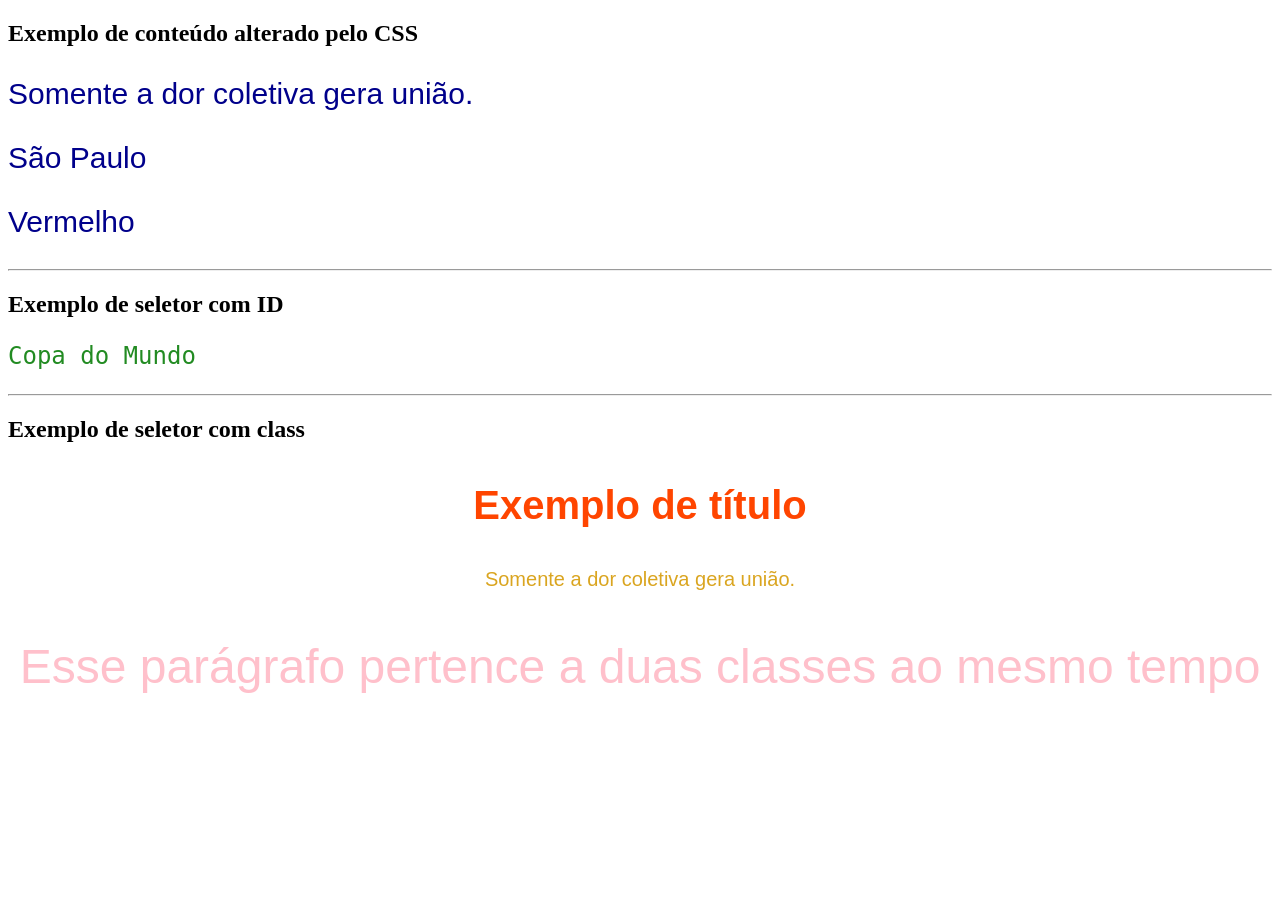
<file: aula01/index.html>
<!DOCTYPE html>
<html lang="pt-br">
<head>
  <meta charset="UTF-8">
  <meta name="viewport" content="width=device-width, initial-scale=1.0">
  <title>Aula 01 CSS</title>

  <style>

    p {
      color: darkblue;
      font-size: 30px;
      font-family: sans-serif;
    }

    #paragrafo-id {
      color: forestgreen;
      font-size: 24px;
      font-family: monospace;
    }

    .centro {
      font-size: 20px;
      font-family: 'Trebuchet MS', 'Lucida Sans Unicode', 'Lucida Grande', 'Lucida Sans', Arial, sans-serif;
      color: goldenrod;
      text-align: center;
    }

    h3.centro {
      font-size: 40px;
      color: orangered;
    }

    p.largo {
      color: pink;
      font-size: 300%;
    }

  </style>

</head>
<body>
  
  <!-- Introdução ao CSS -->

  <h2>Exemplo de conteúdo alterado pelo CSS</h2>

  <p>Somente a dor coletiva gera união.</p>

  <p>São Paulo</p>

  <p>Vermelho</p>

  <hr>

  <h2>Exemplo de seletor com ID</h2>

  <p id="paragrafo-id">Copa do Mundo</p>

  <hr>

  <h2>Exemplo de seletor com class</h2>

  <h3 class="centro">Exemplo de título</h3>

  <p class="centro">Somente a dor coletiva gera união.</p>

  <p class="centro largo">Esse parágrafo pertence a duas classes ao mesmo tempo</p>

</body>
</html>
</file>
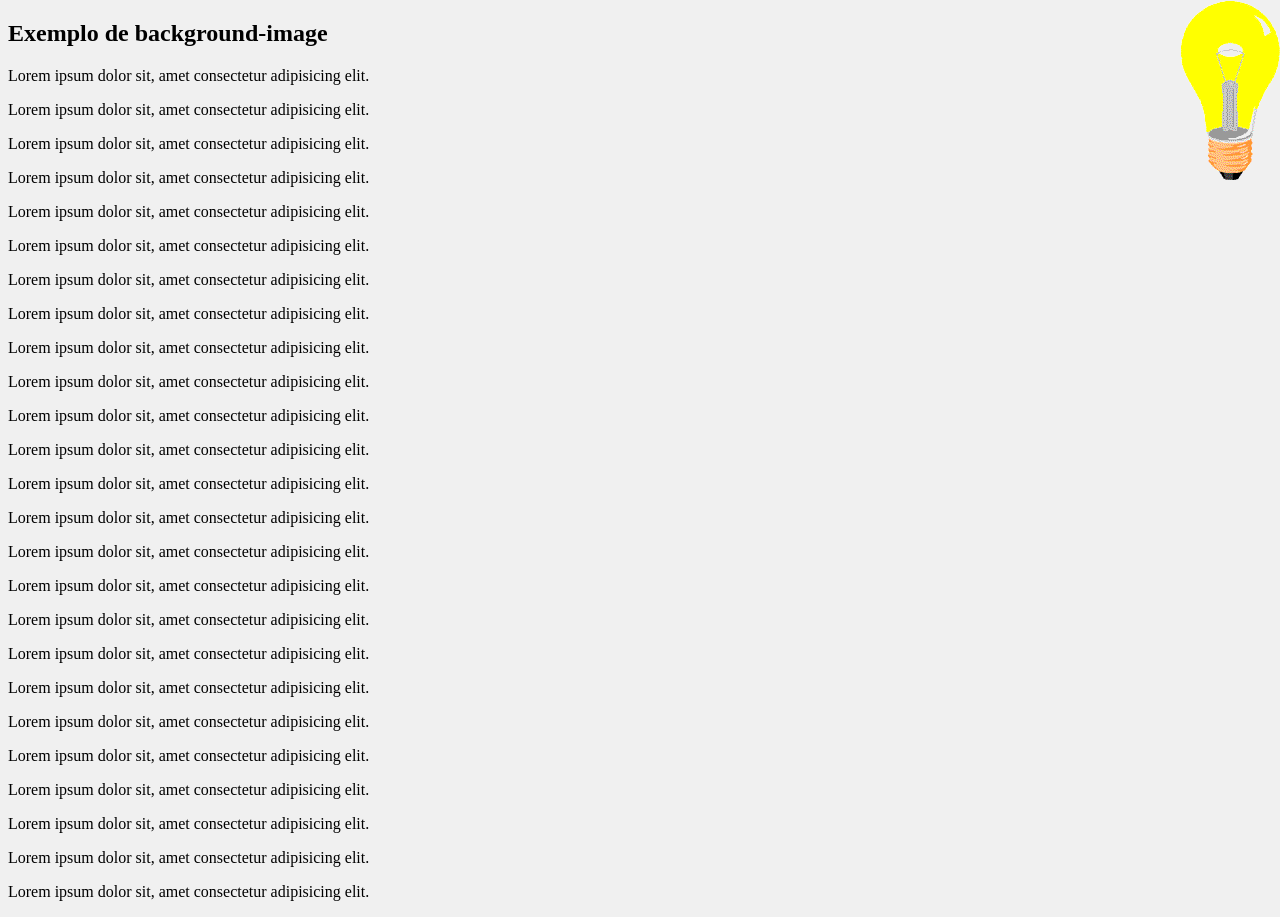
<file: aula02/index.html>
<!doctype html>
<html lang="pt-br">
  <head>
    <meta charset="UTF-8" />
    <meta name="viewport" content="width=device-width, initial-scale=1.0" />

    <link rel="stylesheet" href="./css/style.css">

    <title>Aula 02 CSS</title>
  </head>
  <body>

    <!-- Continuação das propriedades de background no CSS -->

    <!-- Utilizando o background-image -->

    <h2>Exemplo de background-image</h2>

    <p>Lorem ipsum dolor sit, amet consectetur adipisicing elit.</p>
    <p>Lorem ipsum dolor sit, amet consectetur adipisicing elit.</p>
    <p>Lorem ipsum dolor sit, amet consectetur adipisicing elit.</p>
    <p>Lorem ipsum dolor sit, amet consectetur adipisicing elit.</p>
    <p>Lorem ipsum dolor sit, amet consectetur adipisicing elit.</p>
    <p>Lorem ipsum dolor sit, amet consectetur adipisicing elit.</p>
    <p>Lorem ipsum dolor sit, amet consectetur adipisicing elit.</p>
    <p>Lorem ipsum dolor sit, amet consectetur adipisicing elit.</p>
    <p>Lorem ipsum dolor sit, amet consectetur adipisicing elit.</p>
    <p>Lorem ipsum dolor sit, amet consectetur adipisicing elit.</p><p>Lorem ipsum dolor sit, amet consectetur adipisicing elit.</p><p>Lorem ipsum dolor sit, amet consectetur adipisicing elit.</p><p>Lorem ipsum dolor sit, amet consectetur adipisicing elit.</p><p>Lorem ipsum dolor sit, amet consectetur adipisicing elit.</p><p>Lorem ipsum dolor sit, amet consectetur adipisicing elit.</p><p>Lorem ipsum dolor sit, amet consectetur adipisicing elit.</p><p>Lorem ipsum dolor sit, amet consectetur adipisicing elit.</p><p>Lorem ipsum dolor sit, amet consectetur adipisicing elit.</p><p>Lorem ipsum dolor sit, amet consectetur adipisicing elit.</p><p>Lorem ipsum dolor sit, amet consectetur adipisicing elit.</p><p>Lorem ipsum dolor sit, amet consectetur adipisicing elit.</p><p>Lorem ipsum dolor sit, amet consectetur adipisicing elit.</p><p>Lorem ipsum dolor sit, amet consectetur adipisicing elit.</p><p>Lorem ipsum dolor sit, amet consectetur adipisicing elit.</p><p>Lorem ipsum dolor sit, amet consectetur adipisicing elit.</p>

  </body>
</html>
</file>
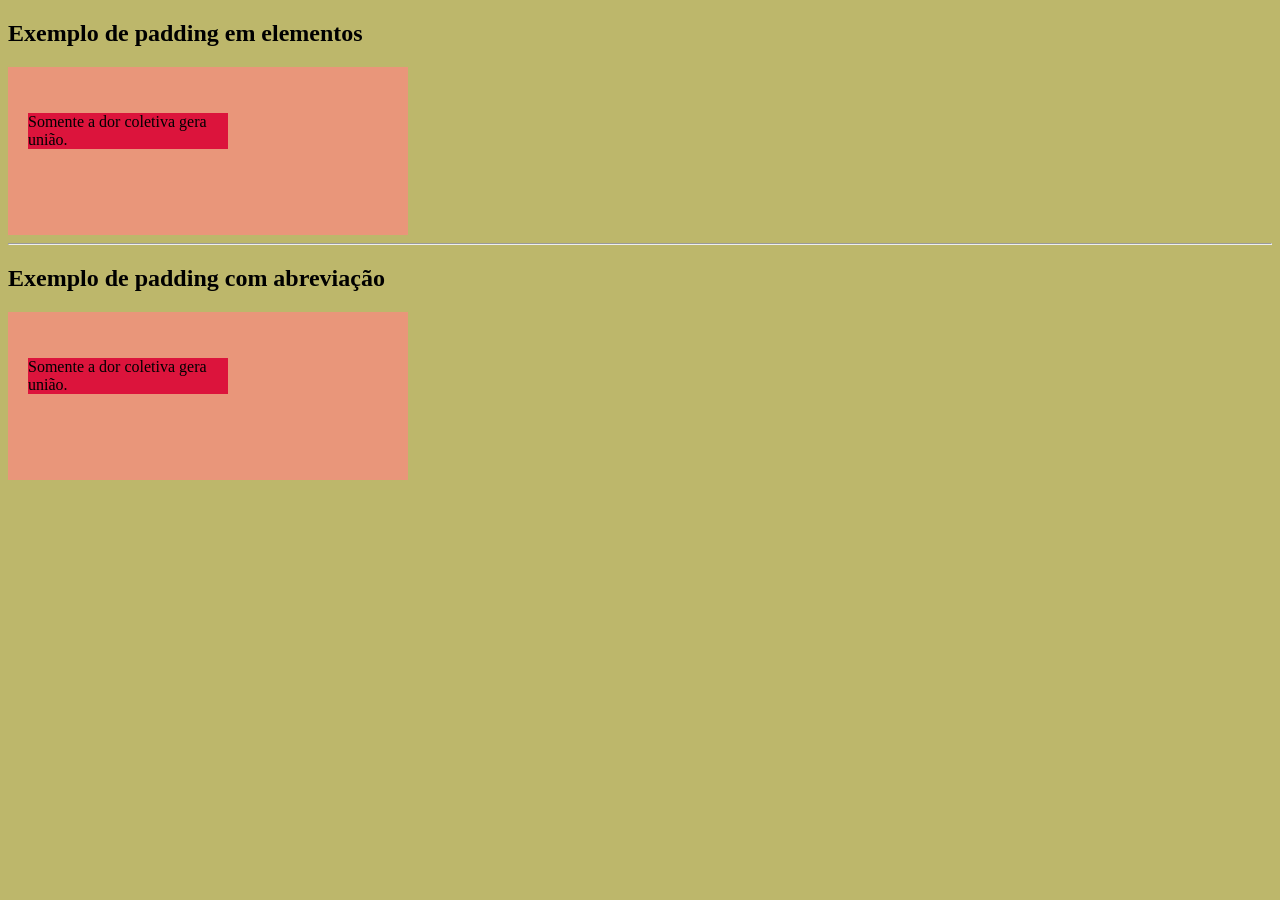
<file: aula03/index.html>
<!DOCTYPE html>
<html lang="pt-br">
<head>
  <meta charset="UTF-8">
  <meta name="viewport" content="width=device-width, initial-scale=1.0">

  <link rel="stylesheet" href="./css/style.css">

  <title>Aula 03 CSS</title>
</head>
<body>
  
  <!-- Definindo paddings (espaçamento interno) em elementos -->

  <h2>Exemplo de padding em elementos</h2>

  <div class="div1">
    <p class="p1">Somente a dor coletiva gera união.</p>
  </div>

  <hr>

  <h2>Exemplo de padding com abreviação</h2>

  <div class="div2">
    <p class="p2">Somente a dor coletiva gera união.</p>
  </div>

</body>
</html>
</file>
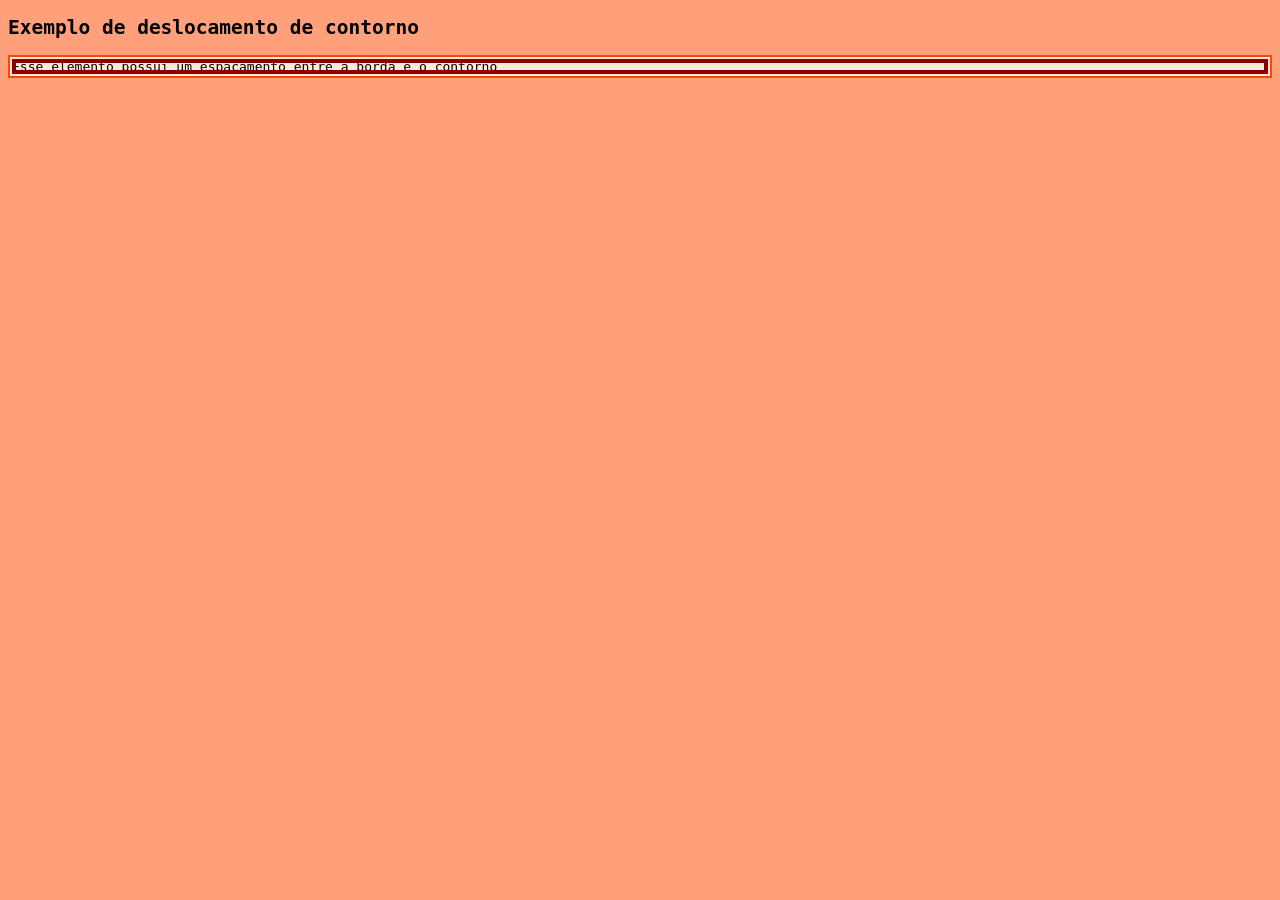
<file: aula04/index.html>
<!DOCTYPE html>
<html lang="pt-br">
<head>
  <meta charset="UTF-8">
  <meta name="viewport" content="width=device-width, initial-scale=1.0">

  <link rel="stylesheet" href="./css/style.css">

  <title>Aula 04 CSS</title>
</head>
<body>
  
  <!-- Continuando contéudo sobre contornos em elementos -->

  <h2>Exemplo de deslocamento de contorno</h2>

  <p class="ex1">Esse elemento possui um espaçamento entre a borda e o contorno</p>

</body>
</html>
</file>
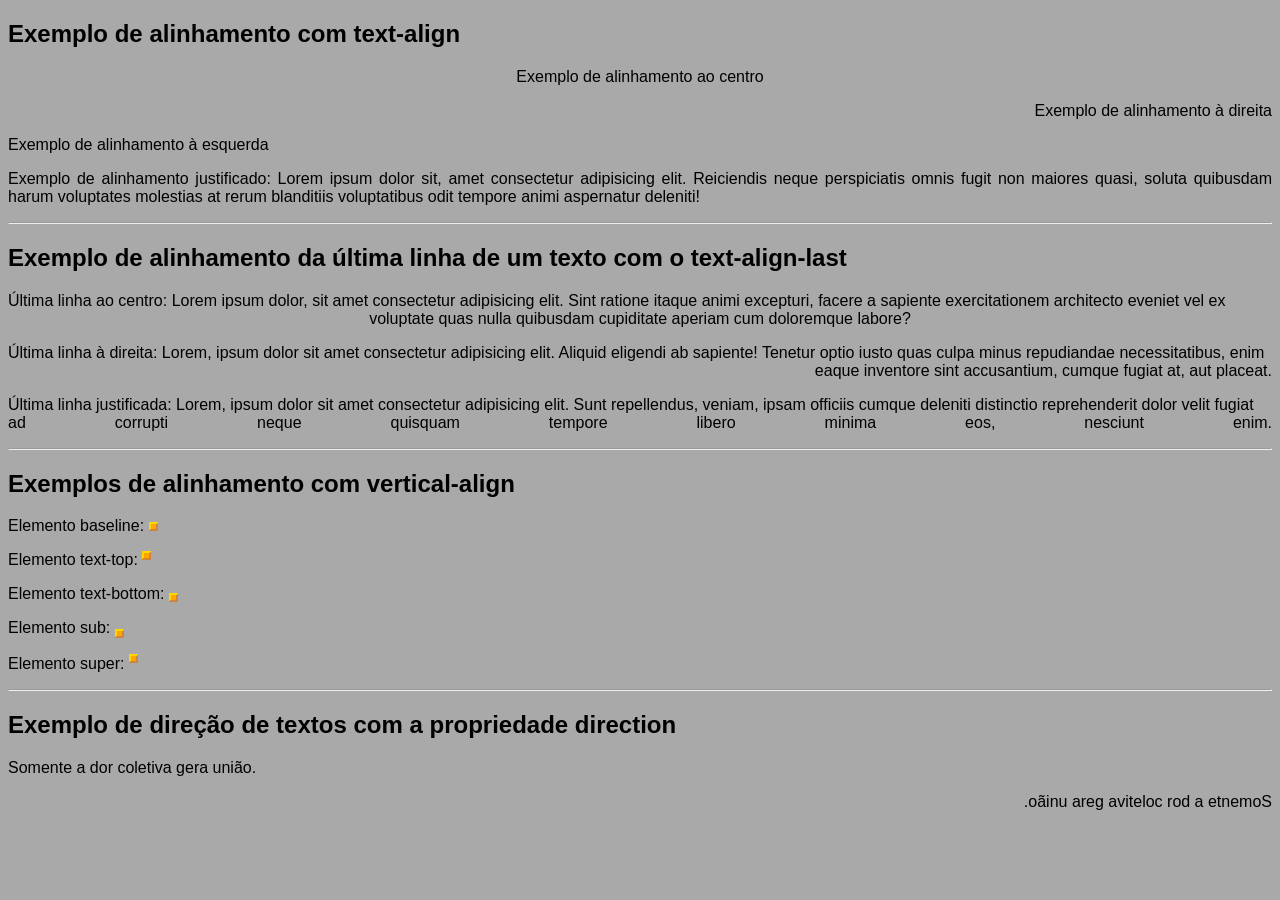
<file: aula05/index.html>
<!DOCTYPE html>
<html lang="pt-br">
<head>
  <meta charset="UTF-8">
  <meta name="viewport" content="width=device-width, initial-scale=1.0">

  <link rel="stylesheet" href="./css/style.css">

  <title>Aula 05 CSS</title>
</head>
<body>
  
  <!-- Continuando formatação de textos com CSS -->

  <h2>Exemplo de alinhamento com text-align</h2>

  <p class="p-centro">Exemplo de alinhamento ao centro</p>
  <p class="p-direita">Exemplo de alinhamento à direita</p>
  <p class="p-esquerda">Exemplo de alinhamento à esquerda</p>
  <p class="p-justificado">Exemplo de alinhamento justificado: Lorem ipsum dolor sit, amet consectetur adipisicing elit. Reiciendis neque perspiciatis omnis fugit non maiores quasi, soluta quibusdam harum voluptates molestias at rerum blanditiis voluptatibus odit tempore animi aspernatur deleniti!</p>

  <hr>

  <h2>Exemplo de alinhamento da última linha de um texto com o text-align-last</h2>

  <p class="ul-centro">Última linha ao centro: Lorem ipsum dolor, sit amet consectetur adipisicing elit. Sint ratione itaque animi excepturi, facere a sapiente exercitationem architecto eveniet vel ex voluptate quas nulla quibusdam cupiditate aperiam cum doloremque labore?</p>
  <p class="ul-direita">Última linha à direita: Lorem, ipsum dolor sit amet consectetur adipisicing elit. Aliquid eligendi ab sapiente! Tenetur optio iusto quas culpa minus repudiandae necessitatibus, enim eaque inventore sint accusantium, cumque fugiat at, aut placeat.</p>
  <p class="ul-justificada">Última linha justificada: Lorem, ipsum dolor sit amet consectetur adipisicing elit. Sunt repellendus, veniam, ipsam officiis cumque deleniti distinctio reprehenderit dolor velit fugiat ad corrupti neque quisquam tempore libero minima eos, nesciunt enim.</p>

  <hr>

  <h2>Exemplos de alinhamento com vertical-align</h2>

  <p>Elemento baseline: <img src="quadrado.gif" width="9" height="9" class="baseline"></p>
  
  <p>Elemento text-top: <img src="quadrado.gif" width="9" height="9" class="text-top"></p>

  <p>Elemento text-bottom: <img src="quadrado.gif" width="9" height="9" class="text-bottom"></p>

  <p>Elemento sub: <img src="quadrado.gif" width="9" height="9" class="sub"></p>

  <p>Elemento super: <img src="quadrado.gif" width="9" height="9" class="super"></p>

  <hr>

  <h2>Exemplo de direção de textos com a propriedade direction</h2>

  <p>Somente a dor coletiva gera união.</p>

  <p class="p-direction">Somente a dor coletiva gera união.</p>


</body>
</html>
</file>
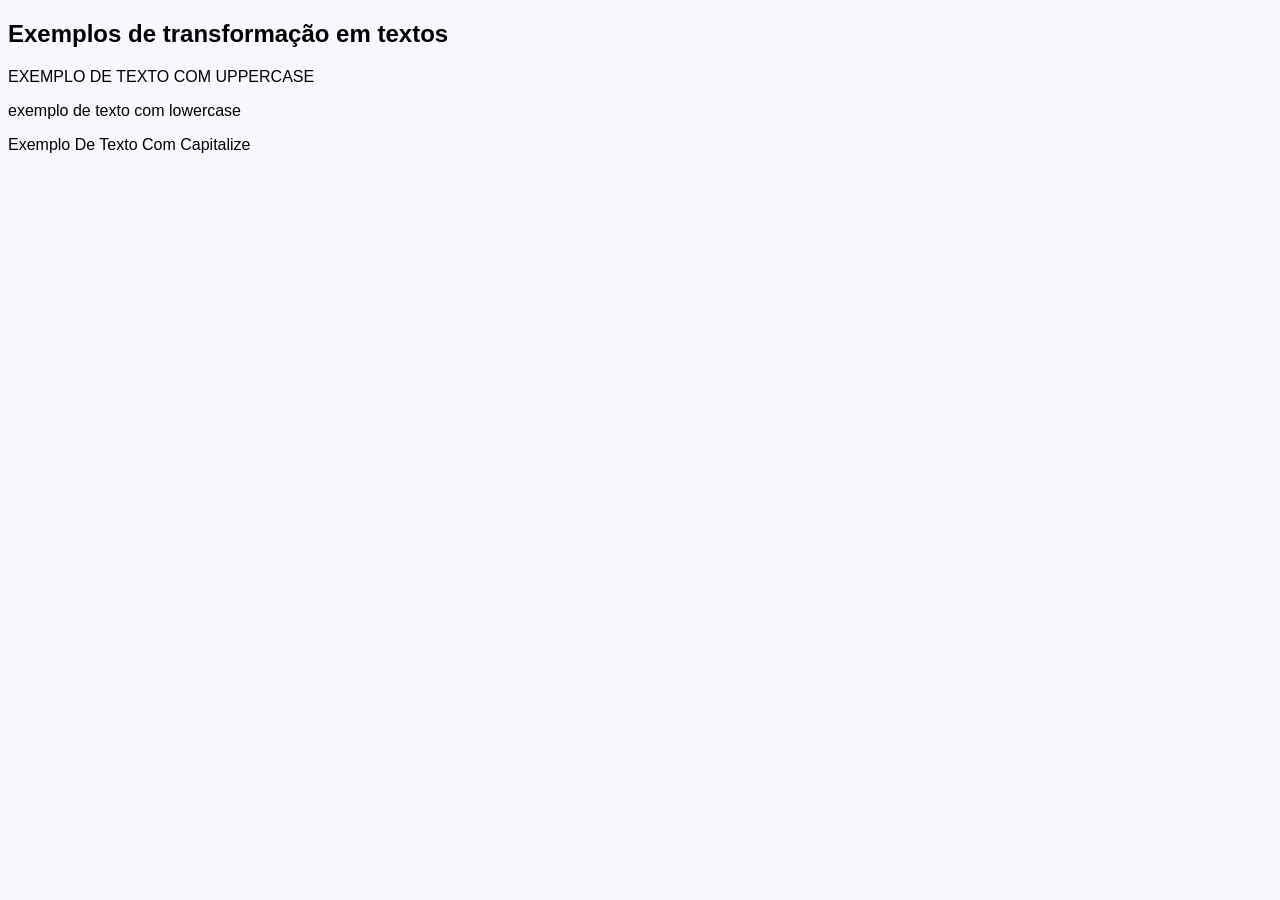
<file: aula06/index.html>
<!DOCTYPE html>
<html lang="pt-br">
<head>
  <meta charset="UTF-8">
  <meta name="viewport" content="width=device-width, initial-scale=1.0">

  <link rel="stylesheet" href="./css/style.css">

  <title>Aula 06 CSS</title>
</head>
<body>
  
  <!-- Atribuindo transformação de texto com CSS -->

  <h2>Exemplos de transformação em textos</h2>

  <p class="p-uppercase">Exemplo de texto com Uppercase</p>
  <p class="p-lowercase">Exemplo de texto com Lowercase</p>
  <p class="p-capitalize">Exemplo de texto com Capitalize</p>

</body>
</html>
</file>
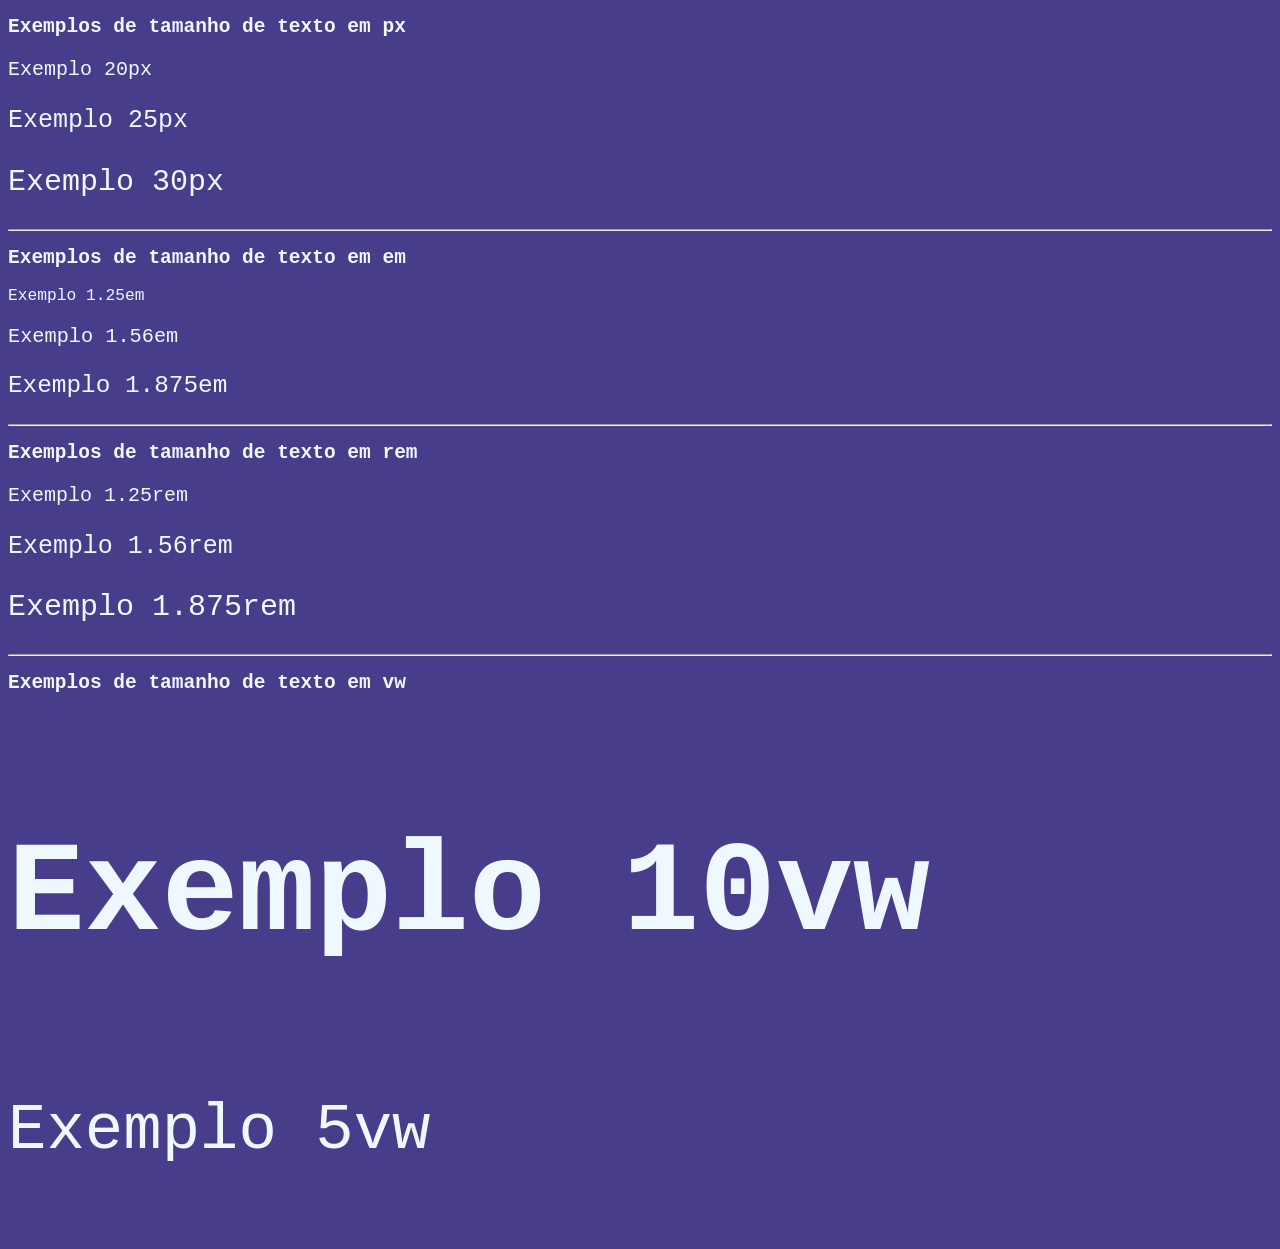
<file: aula07/index.html>
<!DOCTYPE html>
<html lang="pt-br">
<head>
  <meta charset="UTF-8">
  <meta name="viewport" content="width=device-width, initial-scale=1.0">

  <link rel="stylesheet" href="./css/style.css">

  <title>Aula 07 CSS</title>
</head>
<body>
  
  <!-- Definindo tamanhos de texto -->

  <h2>Exemplos de tamanho de texto em px</h2>

  <p class="p-20px">Exemplo 20px</p>
  <p class="p-25px">Exemplo 25px</p>
  <p class="p-30px">Exemplo 30px</p>

  <hr>

  <h2>Exemplos de tamanho de texto em em</h2>

  <p class="p-em-ex1">Exemplo 1.25em</p>
  <p class="p-em-ex2">Exemplo 1.56em</p>
  <p class="p-em-ex3">Exemplo 1.875em</p>

  <hr>

  <!-- Continuação da aula anterior -->

  <h2>Exemplos de tamanho de texto em rem</h2>

  <p class="p-rem-ex1">Exemplo 1.25rem</p>
  <p class="p-rem-ex2">Exemplo 1.56rem</p>
  <p class="p-rem-ex3">Exemplo 1.875rem</p>

  <hr>

  <h2>Exemplos de tamanho de texto em vw</h2>

  <h3 class="h3-vw">Exemplo 10vw</h3>

  <p class="p-vw">Exemplo 5vw</p>

</body>
</html>
</file>
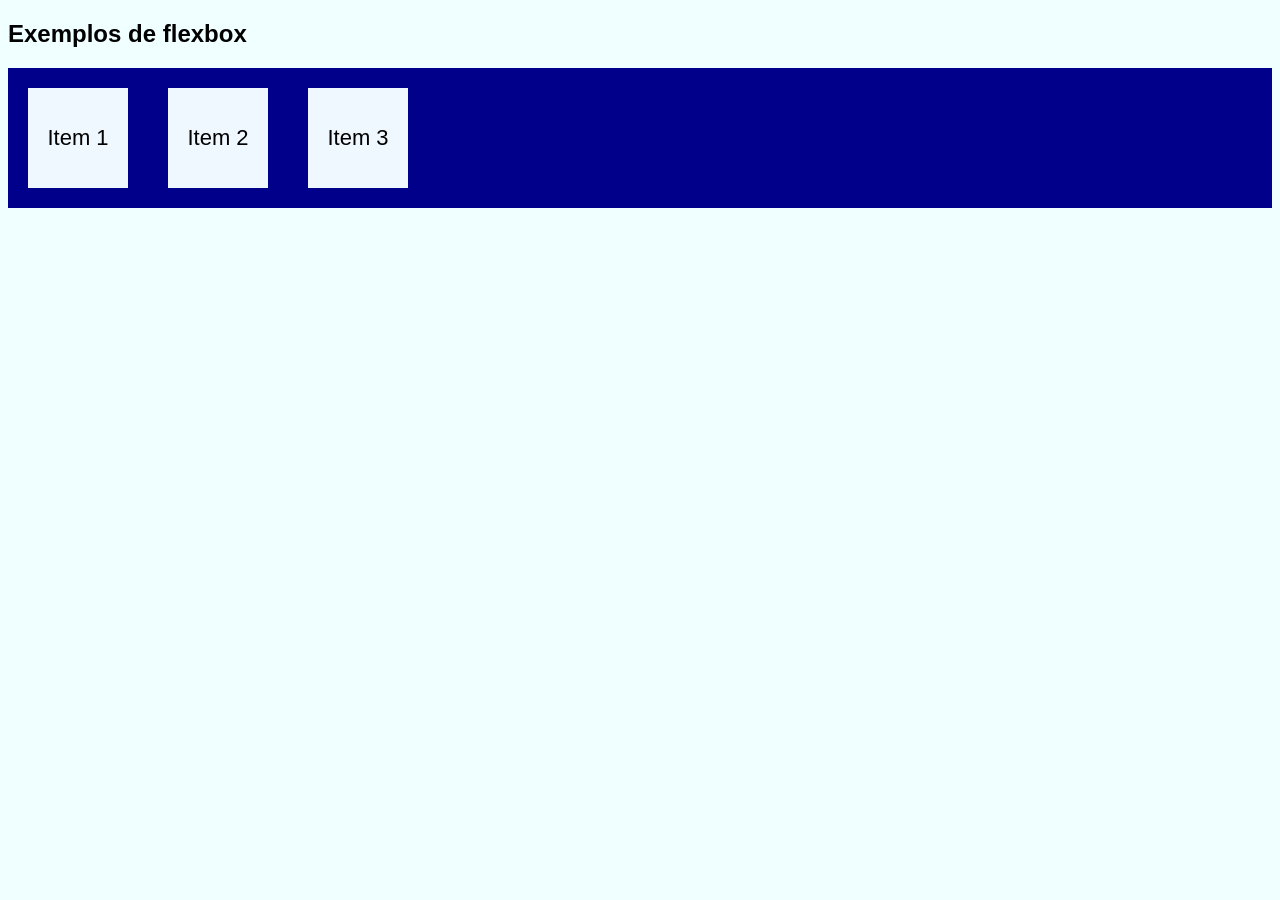
<file: aula08/index.html>
<!DOCTYPE html>
<html lang="pt-br">
<head>
  <meta charset="UTF-8">
  <meta name="viewport" content="width=device-width, initial-scale=1.0">

  <link rel="stylesheet" href="./css/style.css">

  <title>Aula 08 CSS</title>
</head>
<body>
  
  <!-- Layout Flexbox -->

  <h2>Exemplos de flexbox</h2>

  <div class="container1">
    <div>Item 1</div>
    <div>Item 2</div>
    <div>Item 3</div>
  </div>

</body>
</html>
</file>
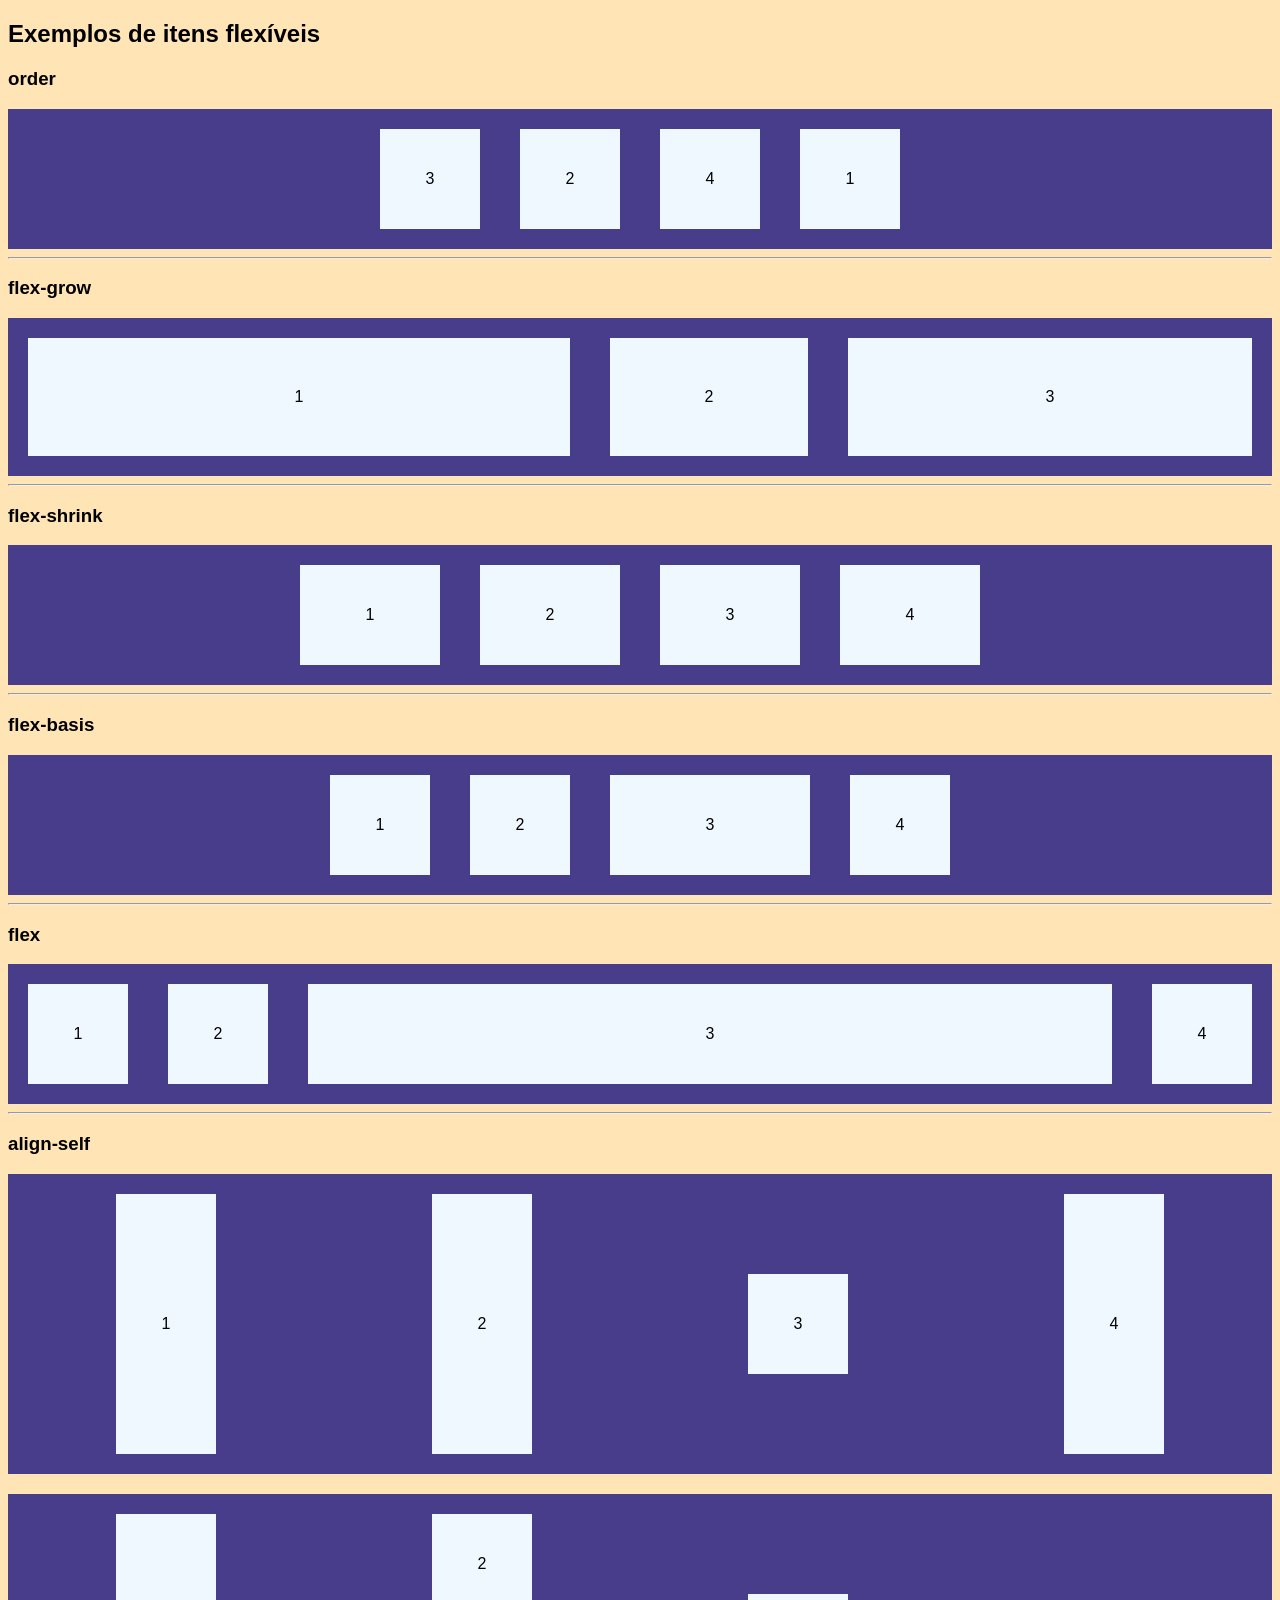
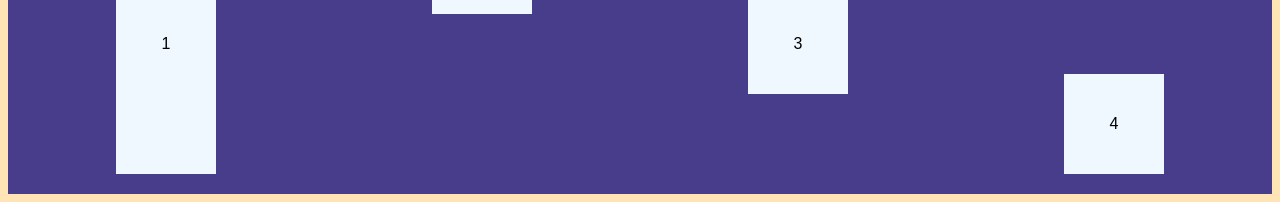
<file: aula09/index.html>
<!DOCTYPE html>
<html lang="pt-br">
<head>
  <meta charset="UTF-8">
  <meta name="viewport" content="width=device-width, initial-scale=1.0">

  <link rel="stylesheet" href="./css/style.css">

  <title>Aula 08 CSS</title>
</head>
<body>
  
  <!-- Flexbox -->

  <h2>Exemplos de itens flexíveis</h2>

  <h3>order</h3>

  <div class="ex1">
    <div id="d1">1</div>
    <div id="d2">2</div>
    <div id="d3">3</div>
    <div id="d4">4</div>
  </div>

  <hr>

  <h3>flex-grow</h3>

  <div class="ex2">
    <div id="fgi1">1</div>
    <div id="fgi2">2</div>
    <div id="fgi3">3</div>
  </div>

  <hr>

  <h3>flex-shrink</h3>

  <div class="ex3">
    <div>1</div>
    <div>2</div>
    <div id="fsi3">3</div>
    <div>4</div>
  </div>

  <hr>

  <h3>flex-basis</h3>

  <div class="ex4">
    <div>1</div>
    <div>2</div>
    <div id="fbi3">3</div>
    <div>4</div>
  </div>

  <hr>

  <h3>flex</h3>

  <div class="ex5">
    <div>1</div>
    <div>2</div>
    <div id="fi3">3</div>
    <div>4</div>
  </div>

  <hr>

  <h3>align-self</h3>

  <div class="ex6">
    <div>1</div>
    <div>2</div>
    <div id="asi3">3</div>
    <div>4</div>
  </div>

  <div class="ex7">
    <div>1</div>
    <div id="ex-asi2">2</div>
    <div id="ex-asi3">3</div>
    <div id="ex-asi4">4</div>
  </div>


</body>
</html>
</file>
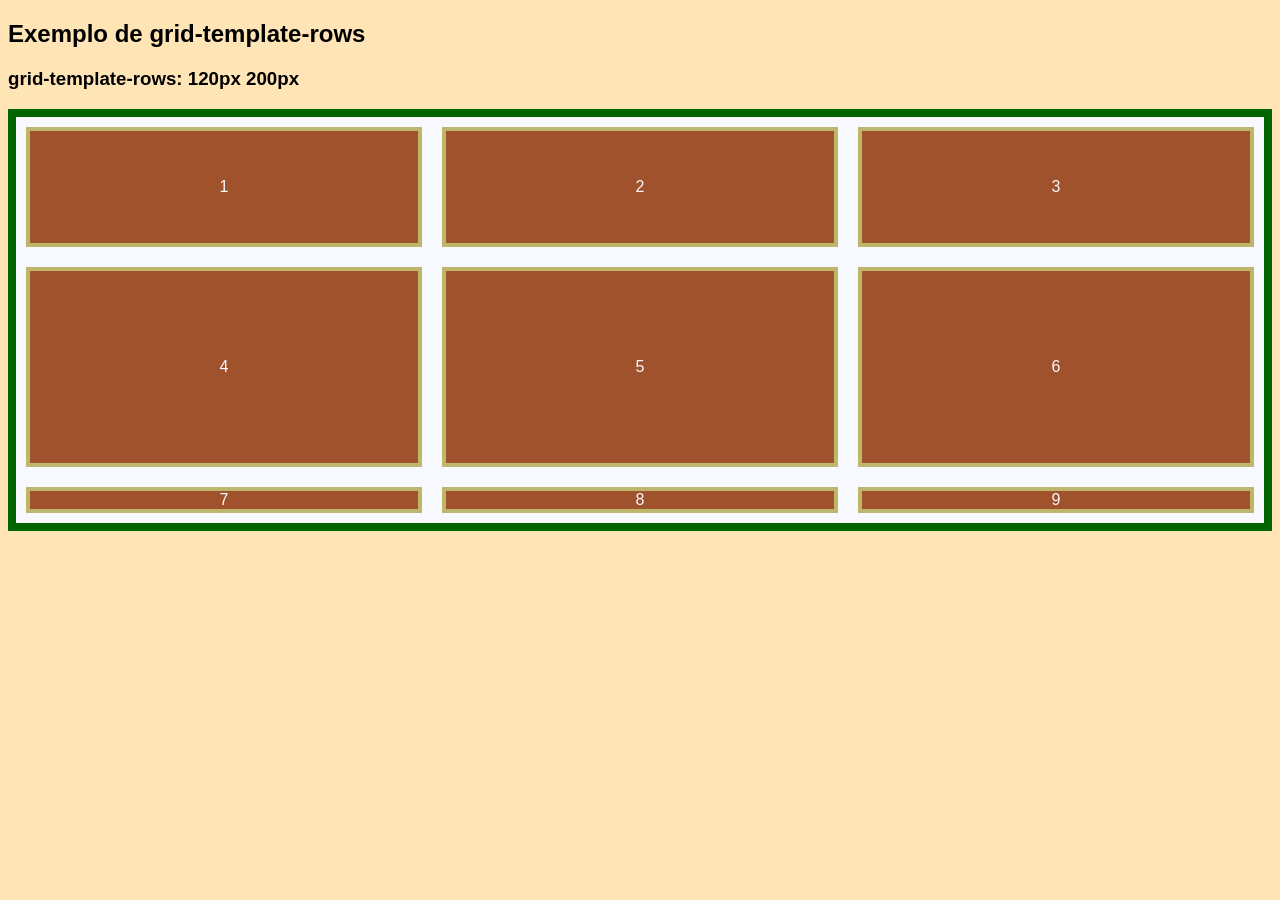
<file: aula10/index.html>
<!DOCTYPE html>
<html lang="pt-br">
<head>
  <meta charset="UTF-8">
  <meta name="viewport" content="width=device-width, initial-scale=1.0">

  <link rel="stylesheet" href="./css/style.css">

  <title>Aula 10 CSS</title>
</head>
<body>
  
  <!-- Grid Layout -->

  <h2>Exemplo de grid-template-rows</h2>

  <h3>grid-template-rows: 120px 200px</h3>

  <div class="ex1">
    <div>1</div>
    <div>2</div>
    <div>3</div>
    <div>4</div>
    <div>5</div>
    <div>6</div>
    <div>7</div>
    <div>8</div>
    <div>9</div>
  </div>

</body>
</html>
</file>
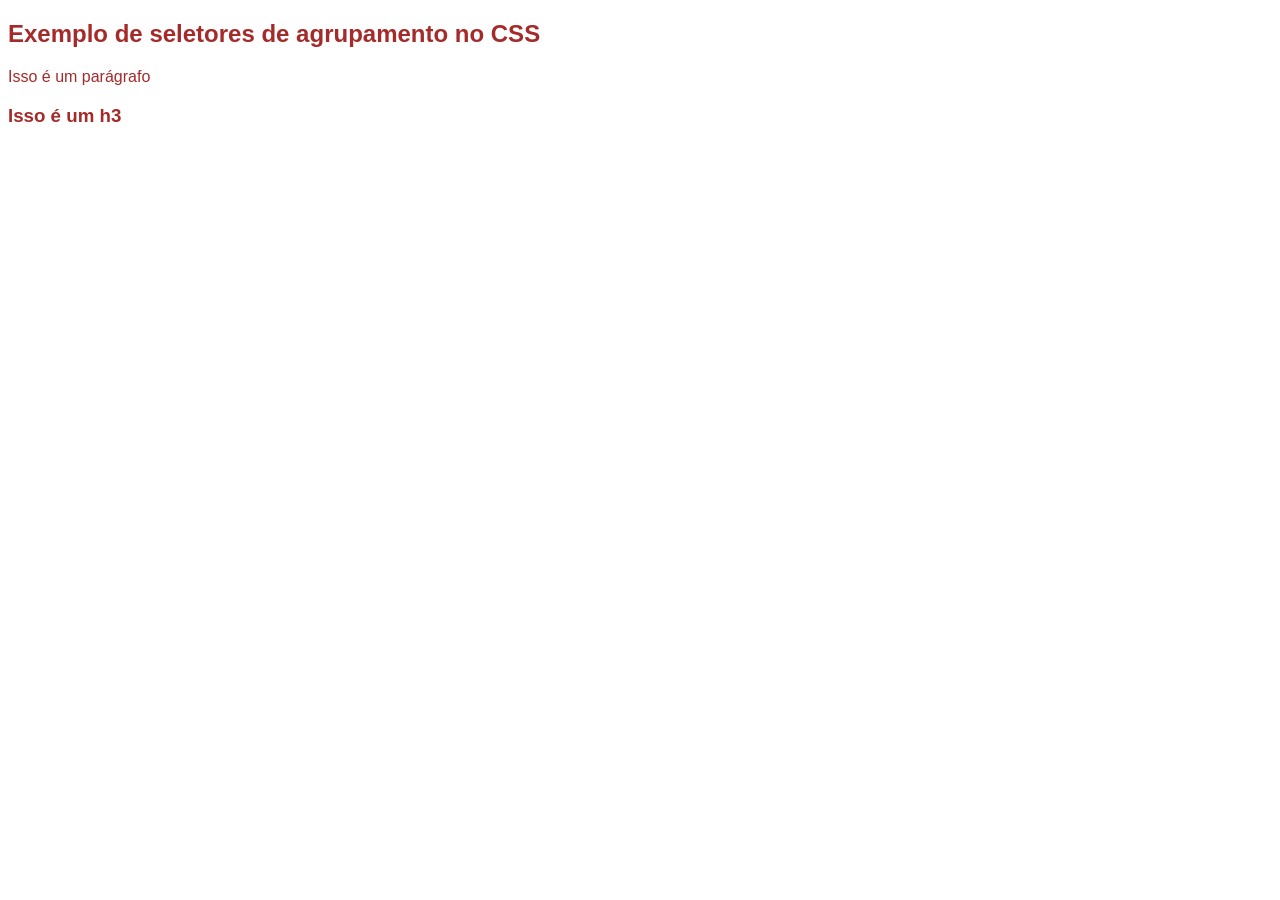
<file: aula01/index02.html>
<!DOCTYPE html>
<html lang="pt-br">
<head>
  <meta charset="UTF-8">
  <meta name="viewport" content="width=device-width, initial-scale=1.0">
  <title>Aula 01 CSS</title>

  <style>

    /* * {
      font-family: Arial, Helvetica, sans-serif;
      color: lightslategray;
    } */

    h2, p, h3 {
      color: brown;
      font-family:Verdana, Geneva, Tahoma, sans-serif ;
    }

  </style>

</head>
<body>
  
  <!-- Utilizando seletores de agrupamento no CSS -->

  <h2>Exemplo de seletores de agrupamento no CSS</h2>

  <p>Isso é um parágrafo</p>

  <h3>Isso é um h3</h3>
  
</body>
</html>
</file>
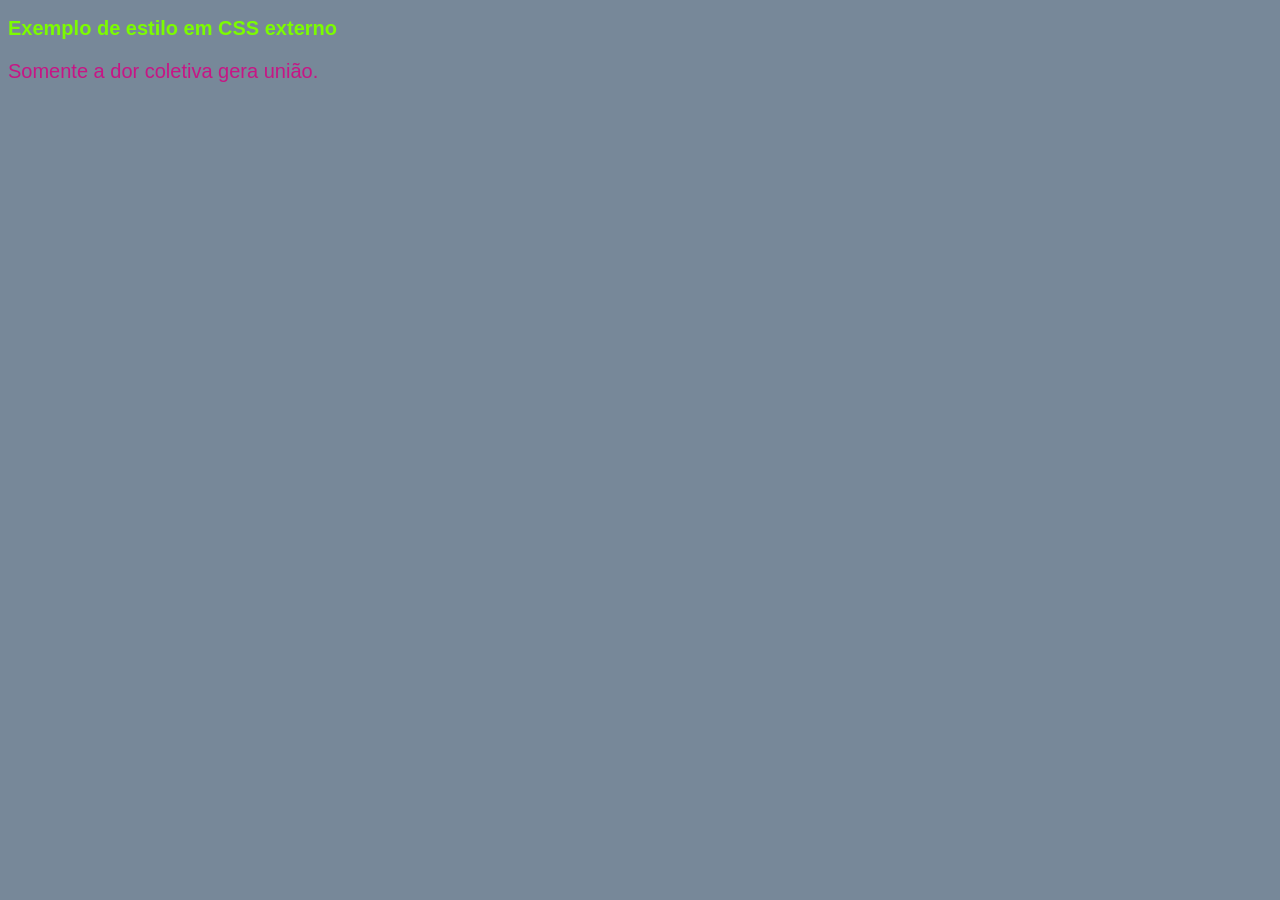
<file: aula01/index03.html>
<!DOCTYPE html>
<html lang="pt-br">
<head>
  <meta charset="UTF-8">
  <meta name="viewport" content="width=device-width, initial-scale=1.0">
  <link rel="stylesheet" href="estilo-novo.css">
  <title>Aula 01 CSS</title>

  <style>

    h2, p {
      font-size: 20px;
      font-family: sans-serif;
      font-weight: bold;
      color: lawngreen;
    }

  </style>

</head>
<body>
  
  <!-- Utilizando arquivo de CSS externo -->

  <h2>Exemplo de estilo em CSS externo</h2>

  <p style="color: mediumvioletred; font-weight: lighter;">Somente a dor coletiva gera união.</p>

</body>
</html>
</file>
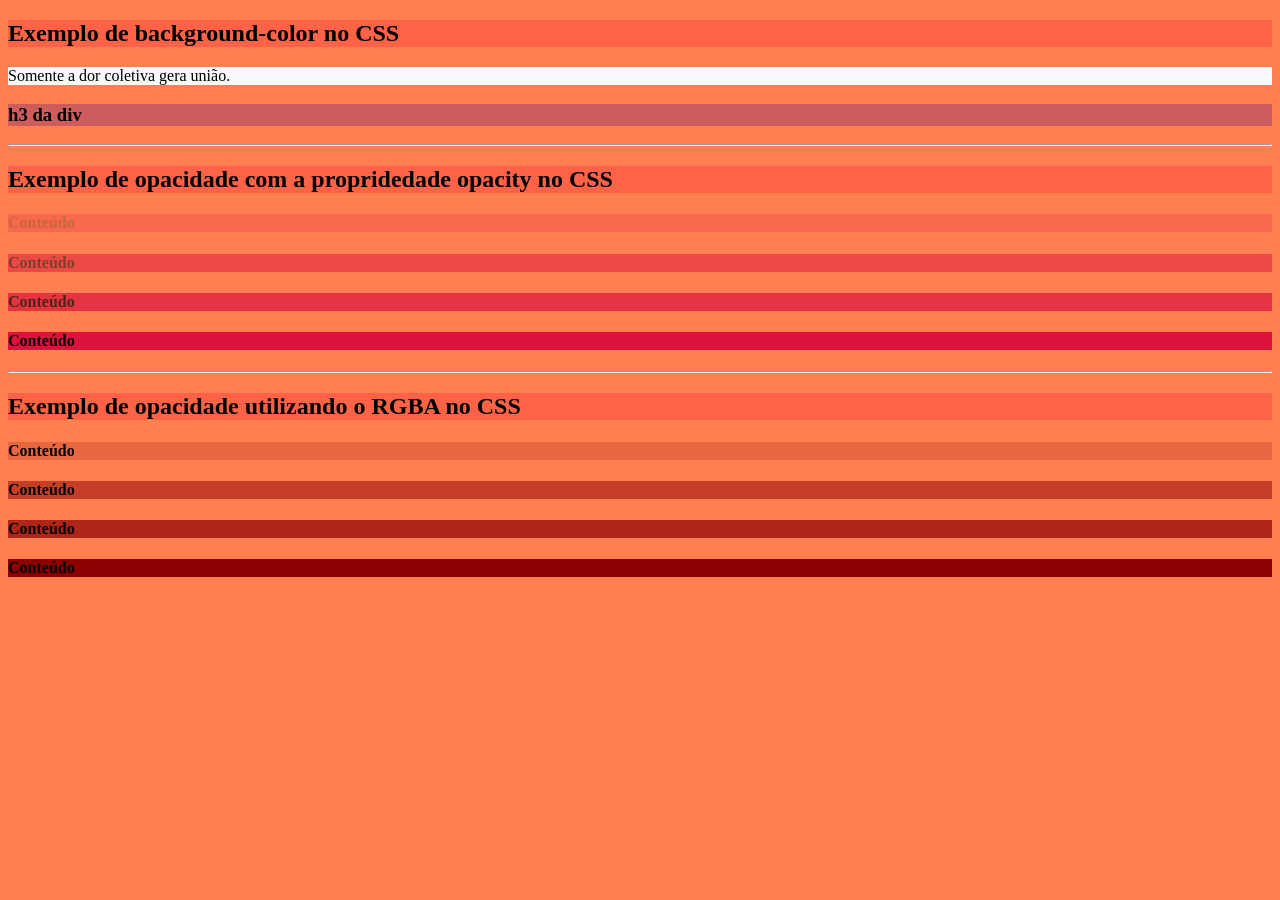
<file: aula01/index04.html>
<!DOCTYPE html>
<html lang="pt-br">
<head>
  <meta charset="UTF-8">
  <meta name="viewport" content="width=device-width, initial-scale=1.0">
  <link rel="stylesheet" href="./css/style.css">
  <title>Aula 01 CSS</title>
</head>
<body>
  
  <!-- Utilizando propridedades de background no CSS -->

  <h2>Exemplo de background-color no CSS</h2>

  <p>Somente a dor coletiva gera união.</p>

  <div>
    <h3>h3 da div</h3>
  </div>

  <hr>

  <!-- Alterando a opacidade de elementos -->

  <h2>Exemplo de opacidade com a propridedade opacity no CSS</h2>

  <div class="div1">
    <h4>Conteúdo</h4>
  </div>

  <div class="div2">
    <h4>Conteúdo</h4>
  </div>

  <div class="div3">
    <h4>Conteúdo</h4>
  </div>

  <div class="div4">
    <h4>Conteúdo</h4>
  </div>

  <hr>

  <h2>Exemplo de opacidade utilizando o RGBA no CSS</h2>

  <div id="div1">
    <h4>Conteúdo</h4>
  </div>

  <div id="div2">
    <h4>Conteúdo</h4>
  </div>

  <div id="div3">
    <h4>Conteúdo</h4>
  </div>

  <div id="div4">
    <h4>Conteúdo</h4>
  </div>

</body>
</html>
</file>
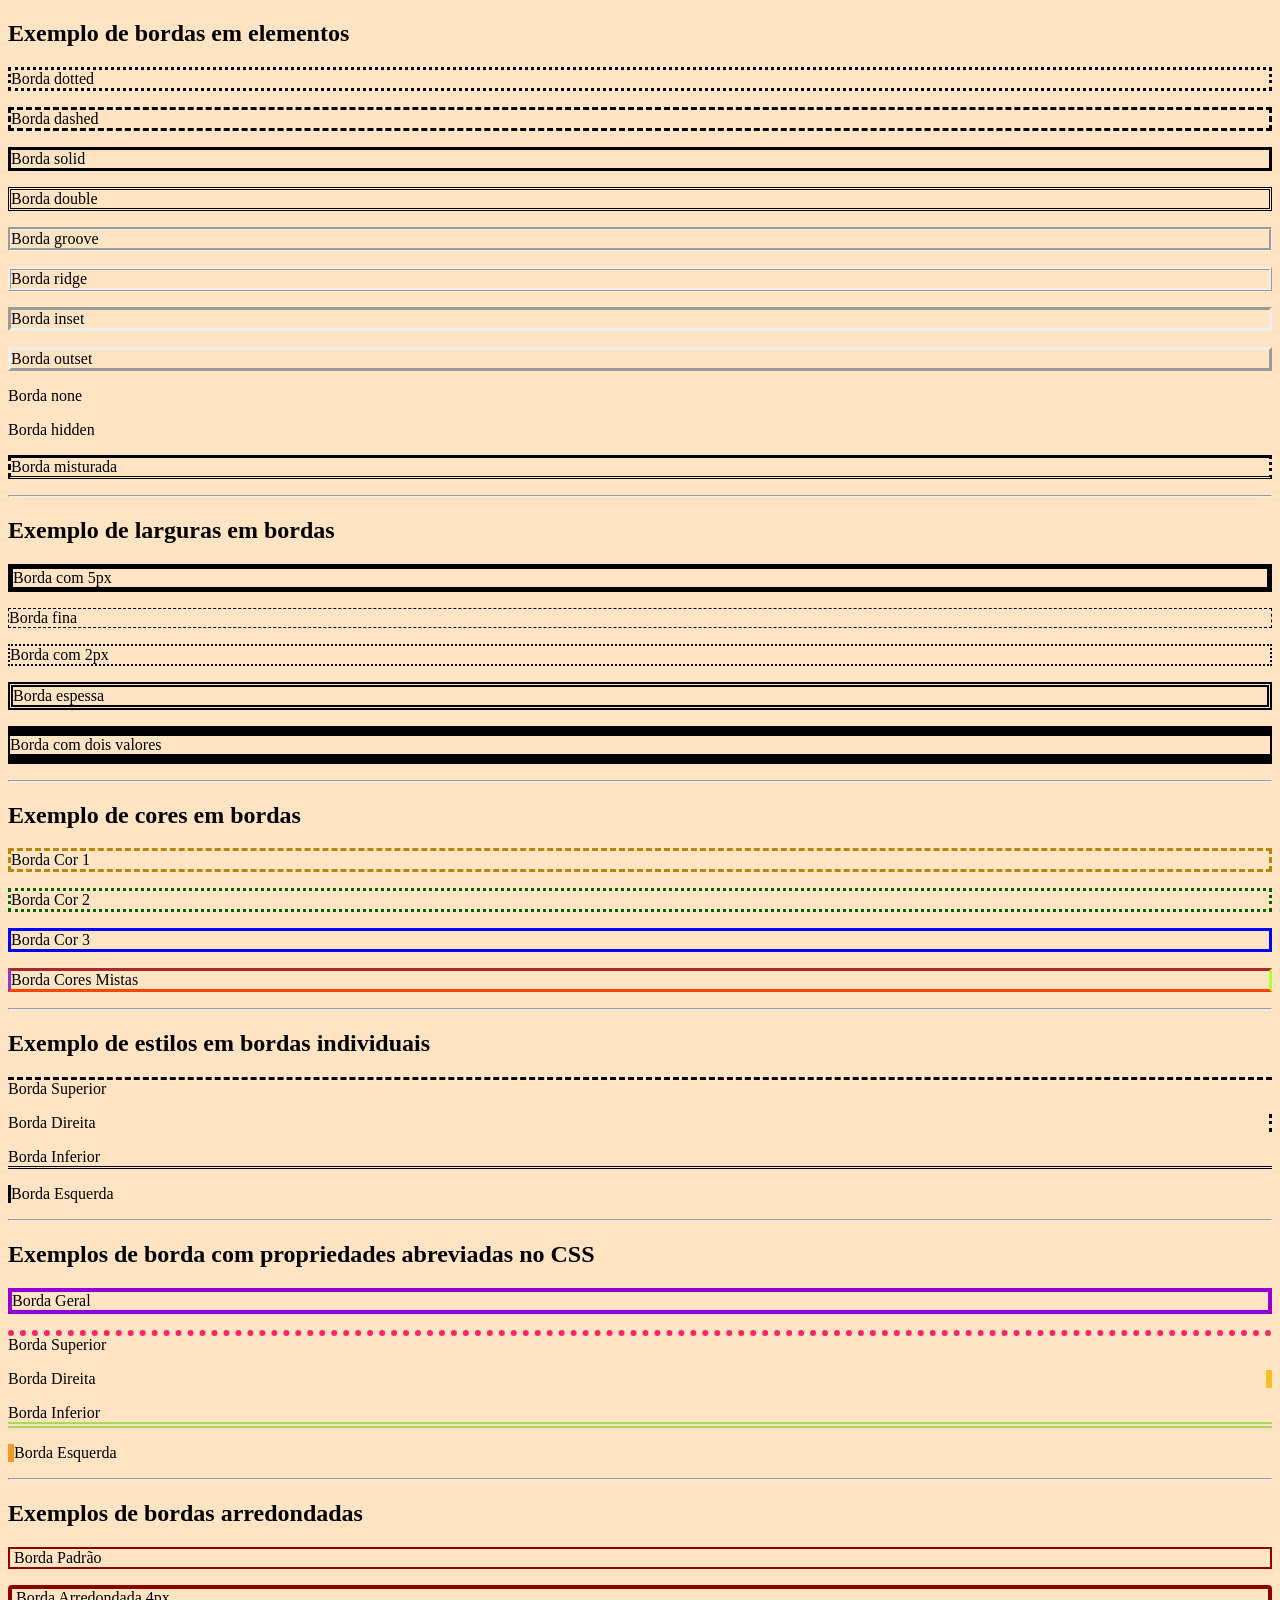
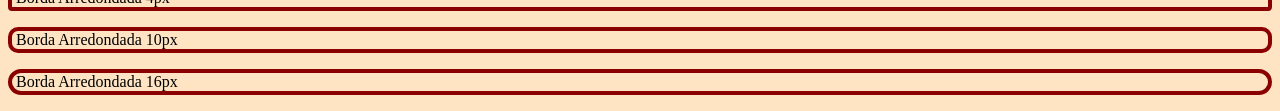
<file: aula02/index02.html>
<!DOCTYPE html>
<html lang="pt-br">
<head>
  <meta charset="UTF-8">
  <meta name="viewport" content="width=device-width, initial-scale=1.0">

  <link rel="stylesheet" href="./css/style02.css">

  <title>Aula 02 CSS</title>
</head>
<body>
  
  <!-- Definindo bordas no CSS -->

  <h2>Exemplo de bordas em elementos</h2>

  <p class="dotted">Borda dotted</p>
  <p class="dashed">Borda dashed</p>
  <p class="solid">Borda solid</p>
  <p class="double">Borda double</p>
  <p class="groove">Borda groove</p>
  <p class="ridge">Borda ridge</p>
  <p class="inset">Borda inset</p>
  <p class="outset">Borda outset</p>
  <p class="none">Borda none</p>
  <p class="hidden">Borda hidden</p>
  <p class="misto">Borda misturada</p>

  <hr>

  <h2>Exemplo de larguras em bordas</h2>

  <p class="largura-1">Borda com 5px</p>
  <p class="largura-2">Borda fina</p>
  <p class="largura-3">Borda com 2px</p>
  <p class="largura-4">Borda espessa</p>
  <p class="largura-5">Borda com dois valores</p>

  <hr>

  <h2>Exemplo de cores em bordas</h2>

  <p class="cor-1">Borda Cor 1</p>
  <p class="cor-2">Borda Cor 2</p>
  <p class="cor-3">Borda Cor 3</p>
  <p class="cor-4">Borda Cores Mistas</p>

  <hr>

  <h2>Exemplo de estilos em bordas individuais</h2>

  <p class="borda-sup">Borda Superior</p>
  <p class="borda-dir">Borda Direita</p>
  <p class="borda-inf">Borda Inferior</p>
  <p class="borda-esq">Borda Esquerda</p>

  <hr>

  <h2>Exemplos de borda com propriedades abreviadas no CSS</h2>

  <p class="b-geral">Borda Geral</p>
  <p class="b-superior">Borda Superior</p>
  <p class="b-direita">Borda Direita</p>
  <p class="b-inferior">Borda Inferior</p>
  <p class="b-esquerda">Borda Esquerda</p>

  <hr>

  <h2>Exemplos de bordas arredondadas</h2>

  <p class="radius-1">Borda Padrão</p>
  <p class="radius-2">Borda Arredondada 4px</p>
  <p class="radius-3">Borda Arredondada 10px</p>
  <p class="radius-4">Borda Arredondada 16px</p>

</body>
</html>
</file>
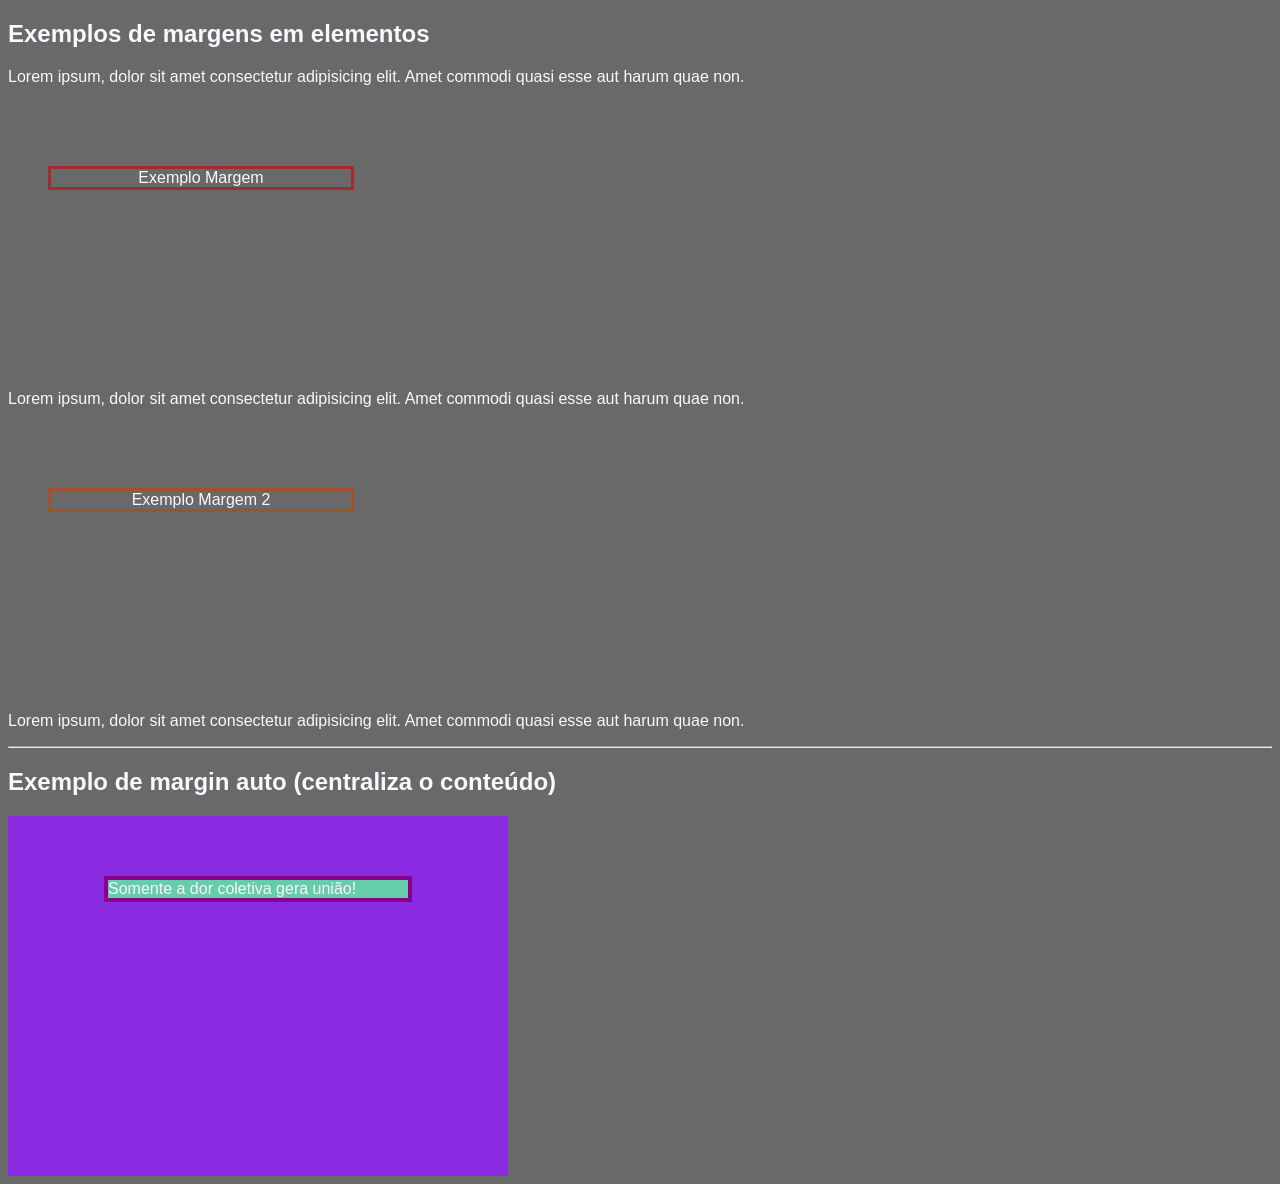
<file: aula02/index03.html>
<!DOCTYPE html>
<html lang="pt-br">
<head>
  <meta charset="UTF-8">
  <meta name="viewport" content="width=device-width, initial-scale=1.0">

  <link rel="stylesheet" href="./css/style03.css">

  <title>Aula 02 CSS</title>
</head>
<body>
  
  <!-- Definindo margens em elementos no CSS -->

  <h2>Exemplos de margens em elementos</h2>

  <p>Lorem ipsum, dolor sit amet consectetur adipisicing elit. Amet commodi quasi esse aut harum quae non.</p>
  <p class="ex1-margem">Exemplo Margem</p>
  <p>Lorem ipsum, dolor sit amet consectetur adipisicing elit. Amet commodi quasi esse aut harum quae non.</p>

  <p class="ex2-margem">Exemplo Margem 2</p>
  <p>Lorem ipsum, dolor sit amet consectetur adipisicing elit. Amet commodi quasi esse aut harum quae non.</p>

  <hr>

  <h2>Exemplo de margin auto (centraliza o conteúdo)</h2>

  <div class="div1">
    <p class="paragrafo-div">Somente a dor coletiva gera união!</p>
  </div>

</body>
</html>
</file>
<file: aula02/css/style.css>
body {
  background: #f0f0f0 url("/aula02/img/lamp-acesa.gif") no-repeat right top;
}

/* p {
  background-image: url("/aula02/img/mclaren-p1.jpg");
} */
</file>
<file: aula03/css/style.css>
body {
  background-color: darkkhaki;
}

.div1 {
  background-color: darksalmon;
  width: 400px;
  padding-top: 30px;
  padding-right: auto;
  padding-bottom: 70px;
  padding-left: 20px;
  box-sizing: border-box;
}

.p1 {
  background-color: crimson;
  width: 200px;
}

/* --------------------------------------- */

.div2 {
  background-color: darksalmon;
  width: 400px;
  padding: 30px 20px 70px;
  box-sizing: border-box;
}

.p2 {
  background-color: crimson;
  width: 200px;
}
</file>
<file: aula04/css/style.css>
body {
  background-color: lightsalmon;
  font-family: monospace;
}

.ex1 {
  background-color: antiquewhite;
  border: 2px solid orangered;
  padding: 2px;
  outline: 4px solid darkred;
  outline-offset: -8px;
}
</file>
<file: aula05/css/style.css>
body {
  background-color: darkgrey;
  font-family: sans-serif;
}

.p-centro {
  text-align: center;
}

.p-direita {
  text-align: right;
}

.p-esquerda {
  text-align: left;
}

.p-justificado {
  text-align: justify;
}

/* ------------------------------------ */

.ul-centro {
  text-align-last: center;
}

.ul-direita {
  text-align-last: right;
}

.ul-justificada {
  text-align-last: justify;
}

/* --------------------------- */

.baseline {
  vertical-align: baseline;
}

.text-top {
  vertical-align: text-top;
}

.text-bottom {
  vertical-align: text-bottom;
}

.sub {
  vertical-align: sub;
}

.super {
  vertical-align: super;
}


/* ---------------------------- */

.p-direction {
  direction: rtl;
  unicode-bidi: bidi-override;
}
</file>
<file: aula06/css/style.css>
body {
  background-color: ghostwhite;
  font-family: sans-serif;
}

.p-uppercase {
  text-transform: uppercase;
}

.p-lowercase {
  text-transform: lowercase;
}

.p-capitalize {
  text-transform: capitalize;
}
</file>
<file: aula07/css/style.css>
body {
  background-color:darkslateblue;
  font-family: monospace;
  color: aliceblue;
}

.p-20px {
  font-size: 20px;
}

.p-25px {
  font-size: 25px;
}

.p-30px {
  font-size: 30px;
}

/* ------------------------------- */

.p-em-ex1 {
  font-size: 1.25em;
}

.p-em-ex2 {
  font-size: 1.56em;
}

.p-em-ex3 {
  font-size: 1.875em;
}

/* ------------------------------- */

.p-rem-ex1 {
  font-size: 1.25rem;
}

.p-rem-ex2 {
  font-size: 1.56rem;
}

.p-rem-ex3 {
  font-size: 1.875rem;
}

/* ----------------------- */

.h3-vw {
  font-size: 10vw;
}

.p-vw {
  font-size: 5vw;
}
</file>
<file: aula08/css/style.css>
body {
  background-color: azure;
  font-family: sans-serif;
}

.container1 {
  display: flex;
  background-color: darkblue;
}

.container1 div {
  background-color: aliceblue;
  font-size: 22px;
  width: 100px;
  height: 100px;
  margin: 20px;
  text-align: center;
  align-content: center;
}
</file>
<file: aula09/css/style.css>
body {
  background-color: moccasin;
  font-family: sans-serif;
}

.ex1 {
  background-color: darkslateblue;
  display: flex;
  justify-content: center;
}

.ex1 div {
  width: 100px;
  height: 100px;
  margin: 20px;
  background-color: aliceblue;
  text-align: center;
  align-content: center;
}

#d1 {
  order: 4;
}

#d2 {
  order: 2;
}

#d3 {
  order: 1;
}

#d4 {
  order: 3;
}

/* --------------------------- */

.ex2 {
  background-color: darkslateblue;
  display: flex;
  justify-content: center;
}

.ex2 div {
  padding: 50px 60px;
  background-color: aliceblue;
  margin: 20px;
  text-align: center;
}

#fgi1 {
  flex-grow: 6;
}

#fgi2 {
  flex-grow: 1;
}

#fgi3 {
  flex-grow: 4;
}

/* --------------------- */

.ex3 {
  background-color: darkslateblue;
  display: flex;
  justify-content: center;
}

.ex3 div {
  width: 140px;
  height: 100px;
  background-color: aliceblue;
  margin: 20px;
  text-align: center;
  align-content: center;
}

#fsi3 {
  flex-shrink: 3;
}

/* ------------------ */

.ex4 {
  background-color: darkslateblue;
  display: flex;
  justify-content: center;
}

.ex4 div {
  width: 100px;
  height: 100px;
  background-color: aliceblue;
  margin: 20px;
  text-align: center;
  align-content: center;
}

#fbi3 {
  flex-basis: 200px;
}

/* --------------------- */

.ex5 {
  background-color: darkslateblue;
  display: flex;
  justify-content: center;
}

.ex5 div {
  width: 100px;
  height: 100px;
  background-color: aliceblue;
  margin: 20px;
  text-align: center;
  align-content: center;
}

#fi3 {
  flex: 1 0 200px;
}

/* -------------- */

.ex6 {
  background-color: darkslateblue;
  display: flex;
  justify-content: space-around;
  height: 300px;
}

.ex6 div {
  width: 100px;
  background-color: aliceblue;
  margin: 20px;
  text-align: center;
  align-content: center;
}

#asi3 {
  align-self: center;
  height: 100px;
}

.ex7 {
  margin-top: 20px;
  background-color: darkslateblue;
  display: flex;
  justify-content: space-around;
  height: 300px;
}

.ex7 div {
  width: 100px;
  background-color: aliceblue;
  margin: 20px;
  text-align: center;
  align-content: center;
}

#ex-asi2 {
  align-self: flex-start;
  height: 100px;
}

#ex-asi3 {
  align-self: center;
  height: 100px;
}

#ex-asi4 {
  align-self: flex-end;
  height: 100px;
}
</file>
<file: aula10/css/style.css>
body {
  background-color: moccasin;
  font-family: sans-serif;
}

.ex1 {
  background-color: ghostwhite;
  border: 8px solid darkgreen;
  display: grid;
  grid-template-columns: repeat(3, 1fr);
  grid-template-rows: 120px 200px;
  gap: 20px;
  padding: 10px;
}

.ex1 div{
  background-color: sienna;
  border: 4px solid darkkhaki;
  color: ghostwhite;
  text-align: center;
  align-content: center;
}
</file>
<file: aula01/estilo-novo.css>
body {
  background-color: lightslategrey;
}
</file>
<file: aula01/css/style.css>
body {
  background-color: coral;
}

h2 {
  background-color: tomato;
}

p {
  background-color: ghostwhite;
}

div {
  background-color: indianred;
}

.div1, .div2, .div3, .div4 {
  background-color: crimson;
}

.div1 {
  opacity: 0.2;
}

.div2 {
  opacity: 0.5;
}

.div3 {
  opacity: 0.7;
}

#div1 {
  background-color: rgba(139, 0, 0, 0.2);
}

#div2 {
  background-color: rgba(139, 0, 0 ,0.5);
}

#div3 {
  background-color: rgba(139, 0, 0, 0.7);
}

#div4 {
  background-color: rgba(139, 0, 0, 1);
}
</file>
<file: aula02/css/style02.css>
body {
  background-color: bisque;
}

.dotted {
  border-style: dotted;
}

.dashed {
  border-style: dashed;
}

.solid {
  border-style: solid;
}

.double {
  border-style: double;
}

.groove {
  border-style: groove;
}

.ridge {
  border-style: ridge;
}

.inset {
  border-style: inset;
}

.outset {
  border-style: outset;
}

.none {
  border-style: none;
}

.hidden {
  border-style: hidden;
}

.misto {
  border-style: solid dotted double dashed;
}

/* --------------------------------------- */

.largura-1 {
  border-width: 5px;
  border-style: solid;
}

.largura-2 {
  border-style: dashed;
  border-width: thin;
}

.largura-3 {
  border-style: dotted;
  border-width: 2px;
}

.largura-4 {
  border-style: double;
  border-width: thick;
}

.largura-5 {
  border-style: solid;
  border-width: 10px 2px;
}

/* ----------------------------------------- */

.cor-1 {
  border-style: dashed;
  border-color: darkgoldenrod;
}

.cor-2 {
  border-style: dotted;
  border-color: darkgreen;
}

.cor-3 {
  border-style: solid;
  border-color: blue;
}

.cor-4 {
  border-style: solid;
  border-color: brown greenyellow orangered darkorchid;
}

/* -------------------------------------- */

.borda-sup {
  border-top-style: dashed;
}

.borda-dir {
  border-right-style: dotted;
}

.borda-inf {
  border-bottom-style: double;
}

.borda-esq {
  border-left-style: solid;
}

/* ----------------------------------------------------------- */

.b-geral {
  border: 4px solid darkviolet;
}

.b-superior {
  border-top: 6px dotted #f52769;
}

.b-direita {
  border-right: 6px dashed #f5be21;
}

.b-inferior {
  border-bottom: 6px double rgb(174, 214, 86);
}

.b-esquerda {
  border-left: 6px solid hsl(34, 89%, 55%);
}

/* ------------------------------------------------------- */

.radius-1 {
  border:2px solid darkred;
  padding-left: 4px;
}

.radius-2 {
  border: 4px solid darkred;
  border-radius: 4px;
  padding-left: 4px;
}

.radius-3 {
  border: 4px solid darkred;
  border-radius: 10px;
  padding-left: 4px;
}

.radius-4 {
  border: 4px solid darkred;
  border-radius: 16px;
  padding-left: 4px;
}
</file>
<file: aula02/css/style03.css>
body {
  background-color: dimgrey;
  color: ghostwhite;
  font-family: sans-serif;
}

.ex1-margem {
  border: 3px solid brown;
  text-align: center;
  width: 300px;
  margin-top: 80px;
  margin-right: auto;
  margin-bottom: 200px;
  margin-left: 40px;
}

.ex2-margem {
  border: 3px solid sienna;
  text-align: center;
  width: 300px;
  margin: 80px auto 200px 40px;
}

/* ---------------------------------------------- */

.div1 {
  background-color: blueviolet;
  width: 500px;
  height: 300px;
  padding-top: 60px;
}

.paragrafo-div {
  background-color: mediumaquamarine;
  width: 300px;
  border: 4px solid darkmagenta;
  margin: auto;
}
</file>
